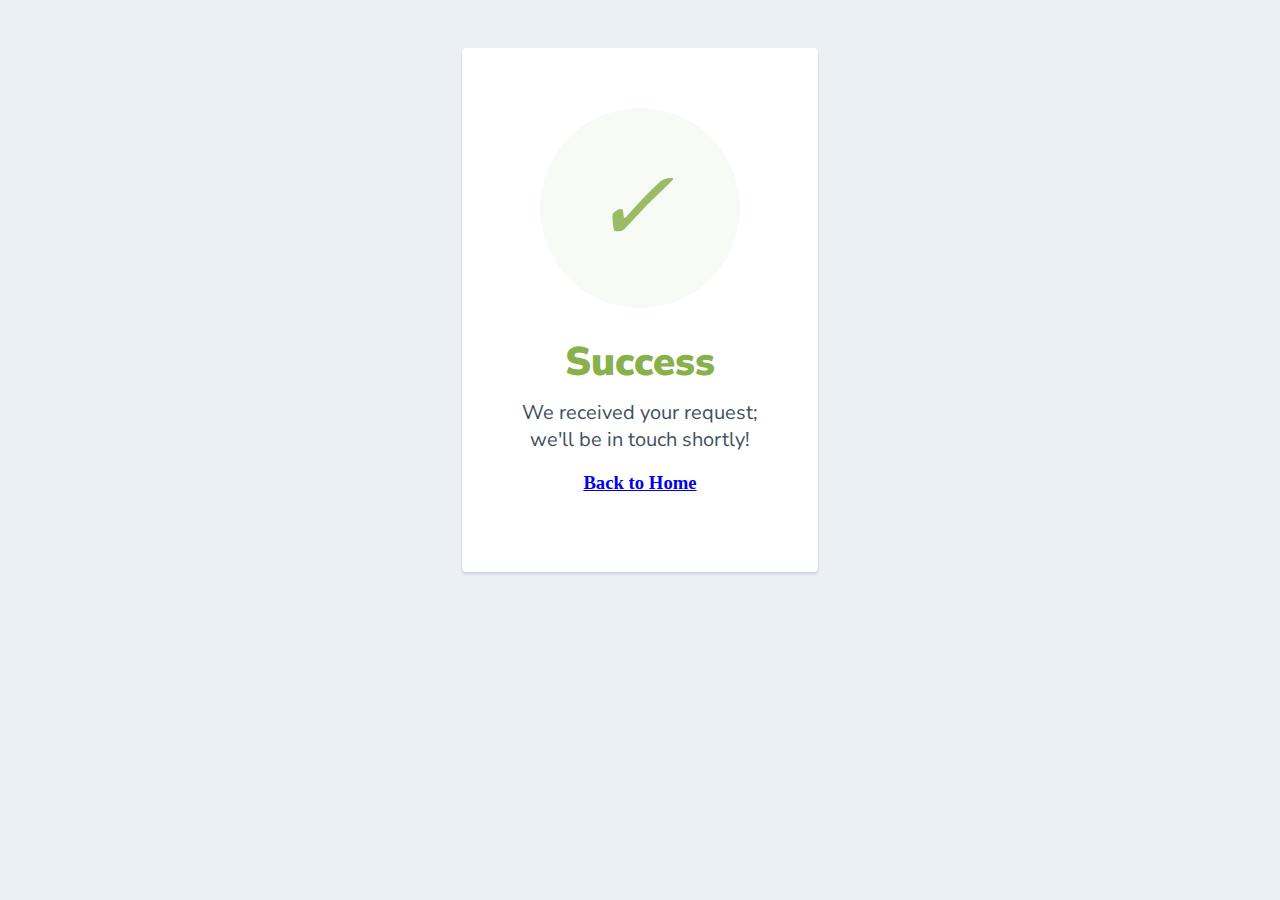
<file: brijbhumi/brij/templates/brij/success.html>
<html>
  <head>
    <link href="https://fonts.googleapis.com/css?family=Nunito+Sans:400,400i,700,900&display=swap" rel="stylesheet">
  </head>
    <style>
      body {
        text-align: center;
        padding: 40px 0;
        background: #EBF0F5;
      }
        h1 {
          color: #88B04B;
          font-family: "Nunito Sans", "Helvetica Neue", sans-serif;
          font-weight: 900;
          font-size: 40px;
          margin-bottom: 10px;
        }
        p {
          color: #404F5E;
          font-family: "Nunito Sans", "Helvetica Neue", sans-serif;
          font-size:20px;
          margin: 0;
        }
      i {
        color: #9ABC66;
        font-size: 100px;
        line-height: 200px;
        margin-left:-15px;
      }
      .card {
        background: white;
        padding: 60px;
        border-radius: 4px;
        box-shadow: 0 2px 3px #C8D0D8;
        display: inline-block;
        margin: 0 auto;
      }
    </style>
    <body>
      <div class="card">
      <div style="border-radius:200px; height:200px; width:200px; background: #F8FAF5; margin:0 auto;">
        <i class="checkmark">✓</i>
      </div>
        <h1>Success</h1> 
        <p>We received your request;<br/> we'll be in touch shortly!</p>
        <div>
            <h3><a href="{% url "index" %}"> Back to Home </h3>
    </div>
    </div>
    </body>
</html>
</file>
